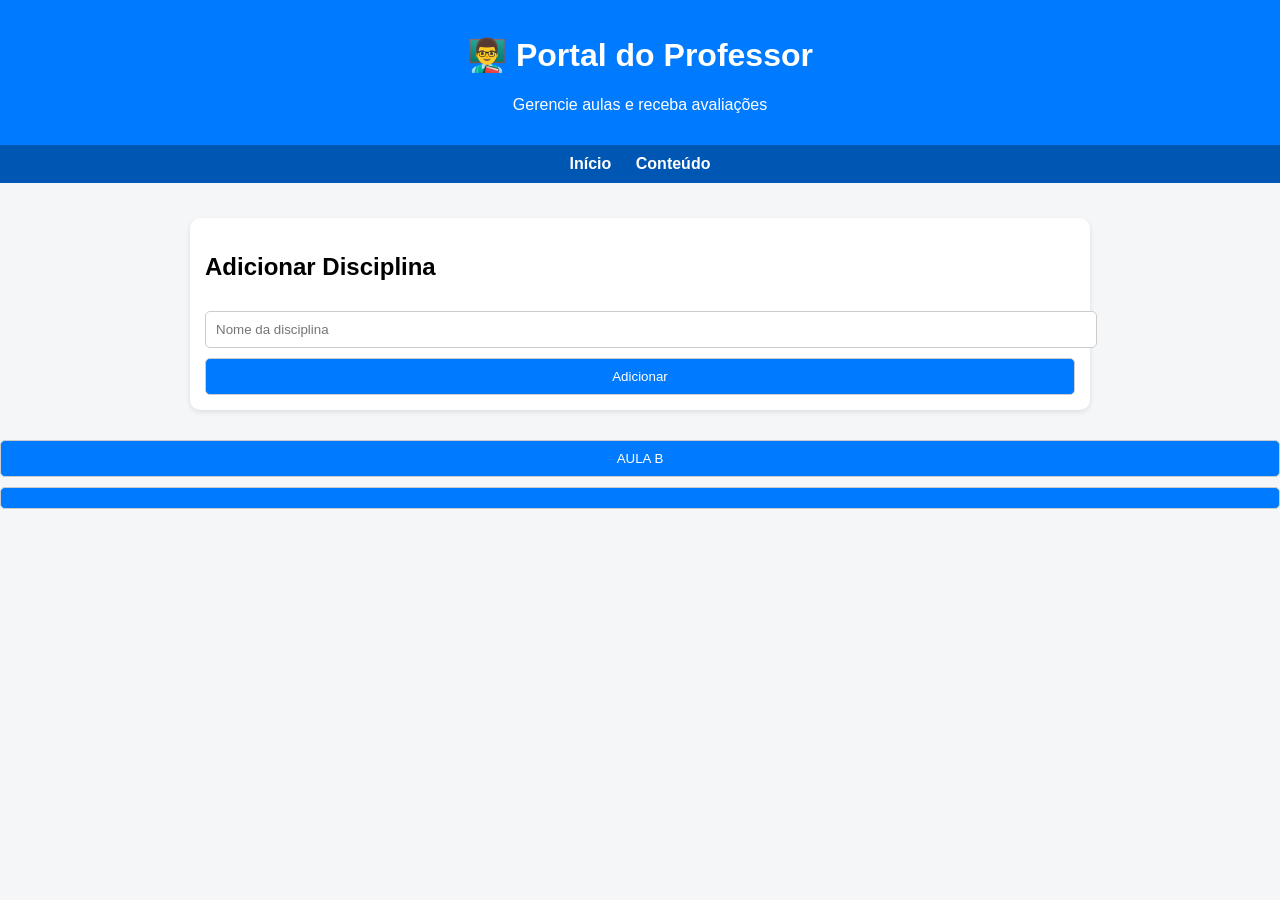
<file: index.html>
<!DOCTYPE html>
<html lang="pt-BR">
<head>
  <meta charset="UTF-8">
  <title>Portal do Professor</title>

  <style>
    body {
      font-family: Arial, sans-serif;
      margin: 0;
      background: #f4f6f8;
    }

    header {
      background: #007BFF;
      color: white;
      padding: 15px;
      text-align: center;
    }

    nav {
      background: #0056b3;
      padding: 10px;
      text-align: center;
    }

    nav a {
      color: white;
      margin: 10px;
      text-decoration: none;
      font-weight: bold;
    }

    nav a:hover {
      text-decoration: underline;
    }

    .container {
      max-width: 900px;
      margin: auto;
      padding: 20px;
    }

    .card {
      background: white;
      padding: 15px;
      margin-top: 15px;
      border-radius: 10px;
      box-shadow: 0 2px 5px rgba(0,0,0,0.1);
    }

    input, button {
      padding: 10px;
      margin-top: 10px;
      width: 100%;
      border-radius: 5px;
      border: 1px solid #ccc;
    }

    button {
      background: #007BFF;
      color: white;
      cursor: pointer;
    }

    button:hover {
      background: #0056b3;
    }

    .stars span {
      font-size: 22px;
      cursor: pointer;
    }
  </style>
</head>

<body>

<header>
  <h1>👨‍🏫 Portal do Professor</h1>
  <p>Gerencie aulas e receba avaliações</p>
</header>

<nav>
  <a href="index.html">Início</a>
  <a href="sistemas-operacionais.html">Conteúdo</a>
</nav>

<div class="container">

  <div class="card">
    <h2>Adicionar Disciplina</h2>
    <input type="text" id="disciplinaInput" placeholder="Nome da disciplina">
    <button onclick="adicionarDisciplina()">Adicionar</button>
  </div>

  <div id="disciplinas"></div>

</div>

<script>
let disciplinas = JSON.parse(localStorage.getItem("disciplinas")) || [];

function salvar() {
  localStorage.setItem("disciplinas", JSON.stringify(disciplinas));
}

function adicionarDisciplina() {
  let nome = document.getElementById("disciplinaInput").value;
  if (!nome) return;

  disciplinas.push({ nome, votos: [] });
  document.getElementById("disciplinaInput").value = "";
  salvar();
  render();
}

function votar(index, nota) {
  disciplinas[index].votos.push(nota);
  salvar();
  render();
}

function media(votos) {
  if (votos.length === 0) return "Sem avaliação";
  return (votos.reduce((a,b)=>a+b,0)/votos.length).toFixed(1);
}

function render() {
  let div = document.getElementById("disciplinas");
  div.innerHTML = "";

  disciplinas.forEach((d, i) => {
    div.innerHTML += `
      <div class="card">
        <h3>${d.nome}</h3>

        <div class="stars">
          Avaliar:
          ${[1,2,3,4,5].map(n => `<span onclick="votar(${i},${n})">⭐</span>`).join("")}
        </div>

        <p><strong>Média:</strong> ${media(d.votos)}</p>
      </div>
    `;
  });
}

render();
</script>

</body>
  <a href="aula.html"> <button class="btn"> AULA B  <button/> </a>
</html>
</file>
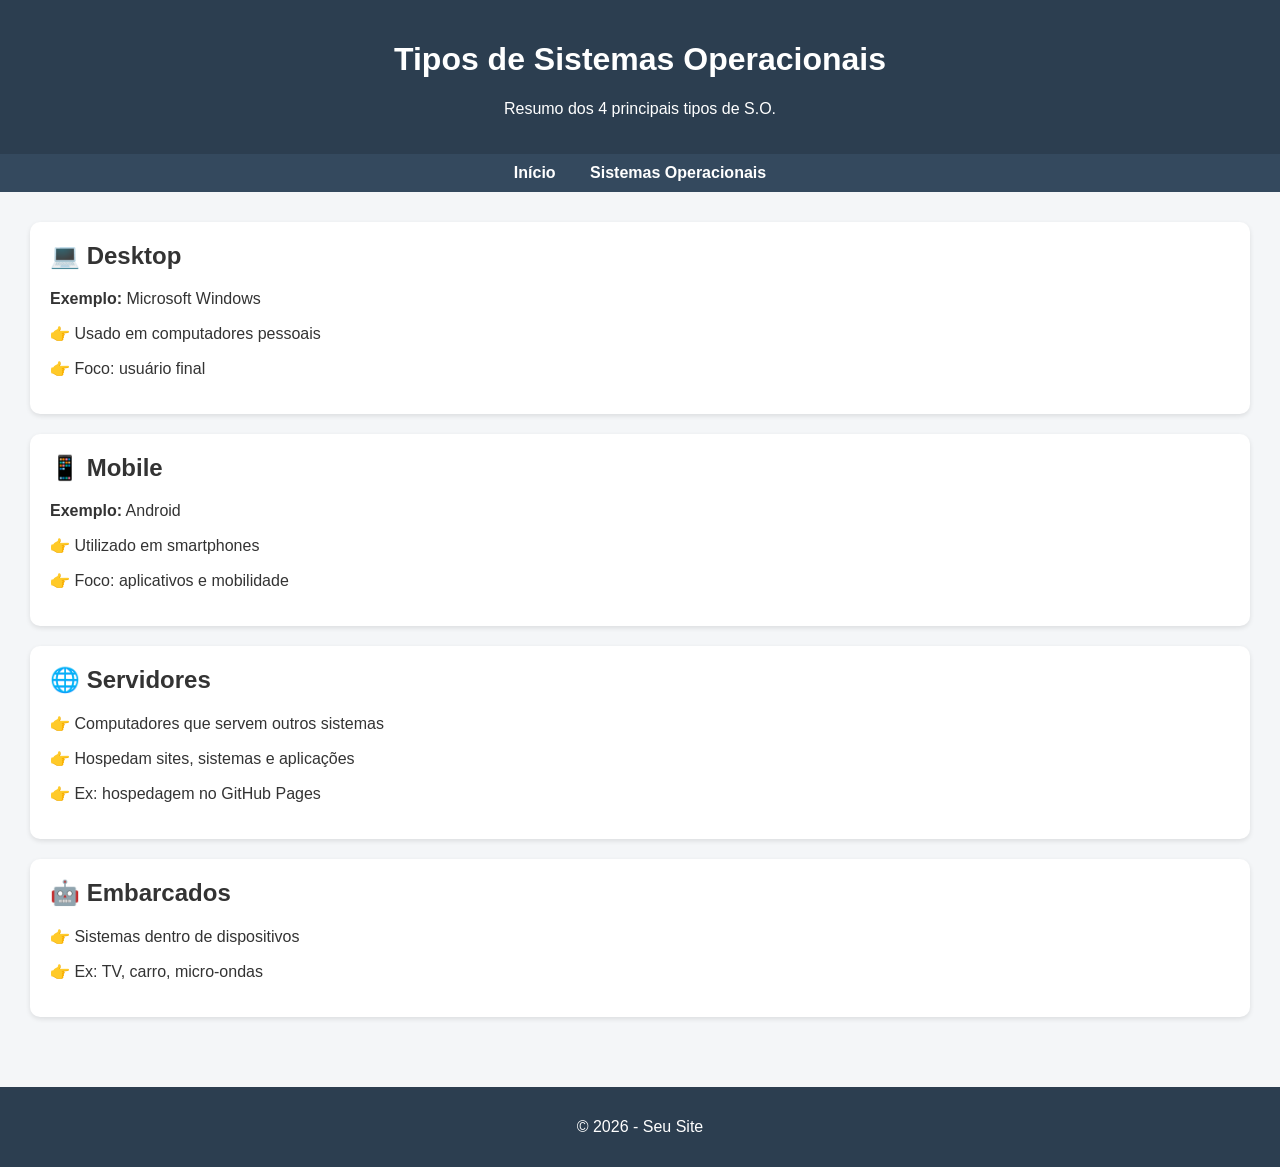
<file: aula.html>
<!DOCTYPE html>
<html lang="pt-BR">
<head>
    <meta charset="UTF-8">
    <meta name="viewport" content="width=device-width, initial-scale=1.0">
    <title>Tipos de Sistemas Operacionais</title>
    <style>
        body {
            font-family: Arial, sans-serif;
            margin: 0;
            background-color: #f4f6f8;
            color: #333;
        }

        header {
            background-color: #2c3e50;
            color: white;
            padding: 20px;
            text-align: center;
        }

        nav {
            background-color: #34495e;
            padding: 10px;
            text-align: center;
        }

        nav a {
            color: white;
            margin: 0 15px;
            text-decoration: none;
            font-weight: bold;
        }

        nav a:hover {
            text-decoration: underline;
        }

        .container {
            padding: 30px;
        }

        .card {
            background: white;
            padding: 20px;
            margin-bottom: 20px;
            border-radius: 10px;
            box-shadow: 0 2px 5px rgba(0,0,0,0.1);
        }

        .card h2 {
            margin-top: 0;
        }

        footer {
            text-align: center;
            padding: 15px;
            background-color: #2c3e50;
            color: white;
            margin-top: 20px;
        }
    </style>
</head>
<body>

<header>
    <h1>Tipos de Sistemas Operacionais</h1>
    <p>Resumo dos 4 principais tipos de S.O.</p>
</header>

<nav>
    <a href="index.html">Início</a>
    <a href="pagina2.html">Sistemas Operacionais</a>
</nav>

<div class="container">

    <div class="card">
        <h2>💻 Desktop</h2>
        <p><strong>Exemplo:</strong> Microsoft Windows</p>
        <p>👉 Usado em computadores pessoais</p>
        <p>👉 Foco: usuário final</p>
    </div>

    <div class="card">
        <h2>📱 Mobile</h2>
        <p><strong>Exemplo:</strong> Android</p>
        <p>👉 Utilizado em smartphones</p>
        <p>👉 Foco: aplicativos e mobilidade</p>
    </div>

    <div class="card">
        <h2>🌐 Servidores</h2>
        <p>👉 Computadores que servem outros sistemas</p>
        <p>👉 Hospedam sites, sistemas e aplicações</p>
        <p>👉 Ex: hospedagem no GitHub Pages</p>
    </div>

    <div class="card">
        <h2>🤖 Embarcados</h2>
        <p>👉 Sistemas dentro de dispositivos</p>
        <p>👉 Ex: TV, carro, micro-ondas</p>
    </div>

</div>

<footer>
    <p>© 2026 - Seu Site</p>
</footer>

</body>
</html>
</file>
